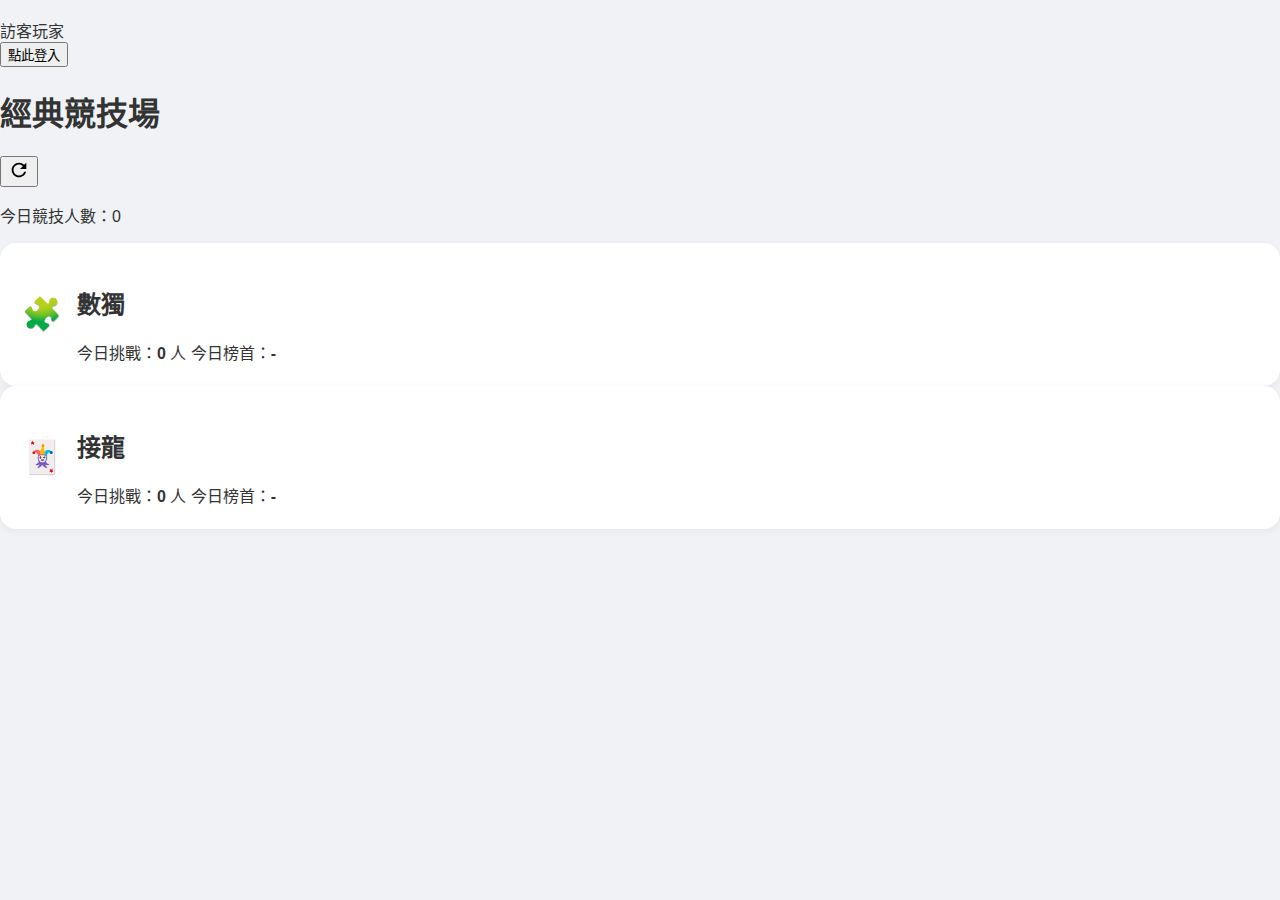
<file: index.html>
<!DOCTYPE html>
<html lang="zh-TW">
<head>
    <meta charset="UTF-8">
    <meta name="viewport" content="width=device-width, initial-scale=1.0, maximum-scale=1.0, user-scalable=no">
    <title>經典競技場</title>
    <link rel="stylesheet" href="style.css">
    <script charset="utf-8" src="https://static.line-scdn.net/liff/edge/2/sdk.js"></script>
</head>
<body>

    <section id="lobby-page" class="page">
        <header class="top-bar">
            <div class="user-profile">
                <div class="avatar-wrapper">
                    <img id="user-avatar" src="[data-uri]" alt="User">
                </div>
                <div class="user-meta">
                    <span id="user-name">訪客玩家</span>
                    <div class="auth-links">
                        <button id="login-btn" class="btn-text" onclick="Auth.manualLogin()">點此登入</button>
                        <button id="logout-btn" class="btn-text" style="display:none;" onclick="Auth.manualLogout()">登出帳號</button>
                    </div>
                </div>
            </div>

            <h1 class="logo-text">經典競技場</h1>

            <div class="action-icons">
                <button class="icon-btn" onclick="location.reload()" title="強制整理">
                    <svg viewBox="0 0 24 24" width="22" height="22" fill="currentColor">
                        <path d="M17.65 6.35C16.2 4.9 14.21 4 12 4c-4.42 0-7.99 3.58-7.99 8s3.57 8 7.99 8c3.73 0 6.84-2.55 7.73-6h-2.08c-.82 2.33-3.04 4-5.65 4-3.31 0-6-2.69-6-6s2.69-6 6-6c1.66 0 3.14.69 4.22 1.78L13 11h7V4l-2.35 2.35z"/>
                    </svg>
                </button>
            </div>
        </header>

        <main class="lobby-content">
            <div class="stat-banner">
                <p>今日競技人數：<span id="total-players">0</span></p>
            </div>

            <div class="game-grid">
                <div class="game-card" onclick="GameApp.goToSetup('sudoku')">
                    <div class="card-icon">🧩</div>
                    <div class="card-body">
                        <h2>數獨</h2>
                        <div class="card-stats">
                            <span>今日挑戰：<b id="sudoku-count">0</b> 人</span>
                            <span>今日榜首：<b id="sudoku-top">-</b></span>
                        </div>
                    </div>
                </div>

                <div class="game-card" onclick="GameApp.goToSetup('solitaire')">
                    <div class="card-icon">🃏</div>
                    <div class="card-body">
                        <h2>接龍</h2>
                        <div class="card-stats">
                            <span>今日挑戰：<b id="solitaire-count">0</b> 人</span>
                            <span>今日榜首：<b id="solitaire-top">-</b></span>
                        </div>
                    </div>
                </div>
            </div>
        </main>
    </section>

    <section id="setup-page" class="page hidden"></section>
    
    <section id="gameplay-page" class="page hidden"></section>

    <script src="js/auth.js"></script>
    <script src="js/ui.js"></script>
    <script src="js/app.js"></script>
</body>
</html>
</file>
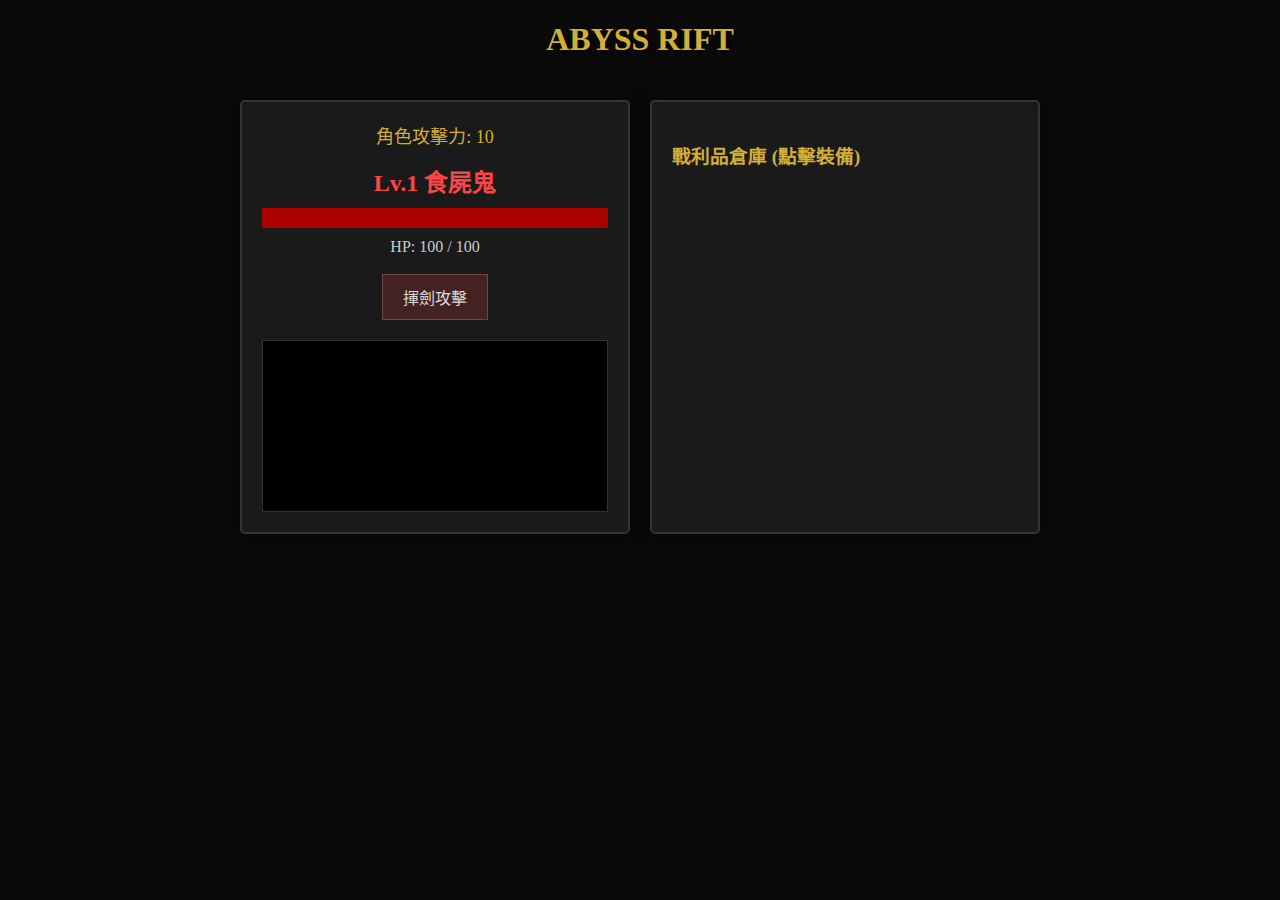
<file: game.html>
<!DOCTYPE html>
<html lang="zh-TW">
<head>
    <meta charset="UTF-8">
    <title>深淵裂隙：餘燼 - 暗黑打寶網頁版</title>
    <style>
        :root {
            --dark-bg: #0a0a0a;
            --panel-bg: #1a1a1a;
            --text-gold: #d4af37;
            --rarity-common: #ffffff;
            --rarity-rare: #0070dd;
            --rarity-legendary: #ff8000;
        }

        body {
            background-color: var(--dark-bg);
            color: #ccc;
            font-family: 'Segoe UI', serif;
            display: flex;
            flex-direction: column;
            align-items: center;
            margin: 0;
            user-select: none;
        }

        #game-container {
            width: 800px;
            margin-top: 20px;
            display: grid;
            grid-template-columns: 1fr 1fr;
            gap: 20px;
        }

        /* 戰鬥區域 */
        .panel {
            background: var(--panel-bg);
            border: 2px solid #333;
            padding: 20px;
            border-radius: 5px;
            box-shadow: 0 0 15px rgba(0,0,0,0.5);
        }

        #battle-screen {
            text-align: center;
            min-height: 300px;
        }

        .monster-name {
            color: #ff4444;
            font-size: 24px;
            font-weight: bold;
            margin-bottom: 10px;
        }

        .hp-bar {
            width: 100%;
            height: 20px;
            background: #333;
            margin: 10px 0;
        }

        #hp-fill {
            width: 100%;
            height: 100%;
            background: #a00;
            transition: width 0.2s;
        }

        /* 按鈕與日誌 */
        button {
            background: #442222;
            color: #ddd;
            border: 1px solid #774444;
            padding: 10px 20px;
            cursor: pointer;
            font-size: 16px;
        }

        button:hover { background: #663333; }

        #log {
            height: 150px;
            overflow-y: auto;
            font-size: 13px;
            background: #000;
            padding: 10px;
            margin-top: 20px;
            text-align: left;
            border: 1px solid #333;
        }

        /* 背包區域 */
        .inventory-slot {
            background: #222;
            border: 1px solid #444;
            margin: 5px 0;
            padding: 8px;
            cursor: pointer;
        }

        .legendary { color: var(--rarity-legendary); font-weight: bold; text-shadow: 0 0 5px rgba(255,128,0,0.5); }
        .rare { color: var(--rarity-rare); }
        .common { color: var(--rarity-common); }

        .stats { color: var(--text-gold); font-size: 18px; margin-bottom: 15px; }
    </style>
</head>
<body>

    <h1 style="color: var(--text-gold); text-shadow: 2px 2px 5px black;">ABYSS RIFT</h1>

    <div id="game-container">
        <div class="panel" id="battle-screen">
            <div class="stats">角色攻擊力: <span id="char-atk">10</span></div>
            <div class="monster-name" id="mob-name">荒野食屍鬼</div>
            <div class="hp-bar"><div id="hp-fill"></div></div>
            <div id="mob-hp-text">HP: 100 / 100</div>
            <br>
            <button onclick="attack()">揮劍攻擊</button>
            <div id="log"></div>
        </div>

        <div class="panel">
            <h3 style="color: var(--text-gold);">戰利品倉庫 (點擊裝備)</h3>
            <div id="inventory"></div>
        </div>
    </div>

<script>
    // 遊戲數據
    let player = { atk: 10, baseAtk: 10 };
    let monster = { name: "食屍鬼", hp: 100, maxHp: 100, level: 1 };
    const logEl = document.getElementById('log');

    // 隨機名稱與屬性
    const prefixes = ["破碎的", "邪惡的", "遠古的", "毀滅之", "獄火"];
    const types = ["長劍", "戰斧", "法杖", "匕首"];

    function log(msg, color = "#ccc") {
        const entry = document.createElement('div');
        entry.style.color = color;
        entry.innerHTML = `> ${msg}`;
        logEl.prepend(entry);
    }

    function updateUI() {
        document.getElementById('hp-fill').style.width = (monster.hp / monster.maxHp * 100) + "%";
        document.getElementById('mob-hp-text').innerText = `HP: ${Math.floor(monster.hp)} / ${monster.maxHp}`;
        document.getElementById('mob-name').innerText = `Lv.${monster.level} ${monster.name}`;
        document.getElementById('char-atk').innerText = player.atk;
    }

    function attack() {
        // 玩家攻擊
        let damage = player.atk + Math.floor(Math.random() * 5);
        monster.hp -= damage;
        log(`你對 ${monster.name} 造成了 ${damage} 點傷害。`);

        if (monster.hp <= 0) {
            log(`${monster.name} 已被擊殺！`, "#ffcc00");
            dropLoot();
            spawnMonster();
        }
        updateUI();
    }

    function spawnMonster() {
        monster.level++;
        monster.maxHp = 100 + (monster.level * 20);
        monster.hp = monster.maxHp;
        const names = ["骷髏兵", "沉淪魔", "痛苦恐懼", "深淵祭司"];
        monster.name = names[Math.floor(Math.random() * names.length)];
    }

    function dropLoot() {
        const rand = Math.random();
        let rarity = "common";
        let bonus = monster.level;

        if (rand > 0.95) { rarity = "legendary"; bonus *= 5; }
        else if (rand > 0.7) { rarity = "rare"; bonus *= 2; }

        const itemName = prefixes[Math.floor(Math.random() * prefixes.length)] + types[Math.floor(Math.random() * types.length)];
        const itemAtk = Math.floor(Math.random() * 5) + bonus;

        const itemObj = { name: itemName, atk: itemAtk, rarity: rarity };
        addItemToUI(itemObj);
        log(`獲得了掉落物：${itemName} (+${itemAtk} ATK)`, rarity === "legendary" ? "orange" : "cyan");
    }

    function addItemToUI(item) {
        const inv = document.getElementById('inventory');
        const div = document.createElement('div');
        div.className = `inventory-slot ${item.rarity}`;
        div.innerText = `${item.name} [攻擊 +${item.atk}]`;
        div.onclick = () => {
            player.atk = player.baseAtk + item.atk;
            log(`裝備了 ${item.name}，現在攻擊力為 ${player.atk}`, "#fff");
            updateUI();
            // 簡單處理：穿上後就變色表示正在使用
            Array.from(inv.children).forEach(c => c.style.border = "1px solid #444");
            div.style.border = "1px solid #d4af37";
        };
        inv.prepend(div);
    }

    updateUI();
</script>
</body>
</html>
</file>
<file: style.css>
:root {
    --primary-color: #2C3E50;
    --accent-color: #E74C3C;
    --card-bg: #FFFFFF;
    --bg-color: #F0F2F5;
}

body {
    margin: 0;
    padding: 0;
    font-family: -apple-system, BlinkMacSystemFont, "Segoe UI", Roboto, sans-serif;
    background-color: var(--bg-color);
    color: #333;
}

.lobby-container {
    max-width: 480px;
    margin: 0 auto;
    min-height: 100vh;
    display: flex;
    flex-direction: column;
}

/* 1. 個人資訊區 */
.profile-header {
    background: linear-gradient(135deg, #2C3E50, #4CA1AF);
    padding: 30px 20px;
    display: flex;
    align-items: center;
    color: white;
    box-shadow: 0 4px 10px rgba(0,0,0,0.1);
}

.avatar-circle img {
    width: 60px;
    height: 60px;
    border-radius: 50%;
    border: 3px solid white;
    object-fit: cover;
}

.user-info {
    margin-left: 15px;
}

.user-name {
    font-size: 20px;
    font-weight: bold;
}

.user-rank {
    font-size: 14px;
    opacity: 0.9;
    margin-top: 4px;
    background: rgba(255,255,255,0.2);
    padding: 2px 8px;
    border-radius: 12px;
    display: inline-block;
}

/* 2. 遊戲列表區 */
.games-grid {
    flex: 1;
    padding: 20px;
    display: flex;
    flex-direction: column;
    gap: 15px;
}

.game-card {
    background: var(--card-bg);
    border-radius: 16px;
    padding: 20px;
    display: flex;
    align-items: center;
    box-shadow: 0 2px 8px rgba(0,0,0,0.05);
    transition: transform 0.2s, box-shadow 0.2s;
    cursor: pointer;
    border: 2px solid transparent;
}

.game-card.active:active {
    transform: scale(0.98);
    background-color: #f9f9f9;
}

.game-card.active:hover {
    border-color: var(--primary-color);
    box-shadow: 0 4px 12px rgba(0,0,0,0.1);
}

.game-card.disabled {
    opacity: 0.6;
    cursor: not-allowed;
    background: #e9e9e9;
}

.card-icon {
    font-size: 32px;
    margin-right: 15px;
    width: 40px;
    text-align: center;
}

.card-info {
    flex: 1;
}

.game-title {
    font-size: 18px;
    font-weight: bold;
    color: #2C3E50;
}

.game-desc {
    font-size: 14px;
    color: #666;
    margin-top: 4px;
}

.arrow {
    font-size: 20px;
    color: #ccc;
    font-weight: bold;
}

.active .arrow {
    color: var(--accent-color);
}

/* 3. 底部 */
.footer {
    text-align: center;
    padding: 20px;
    color: #999;
    font-size: 12px;
}
</file>
